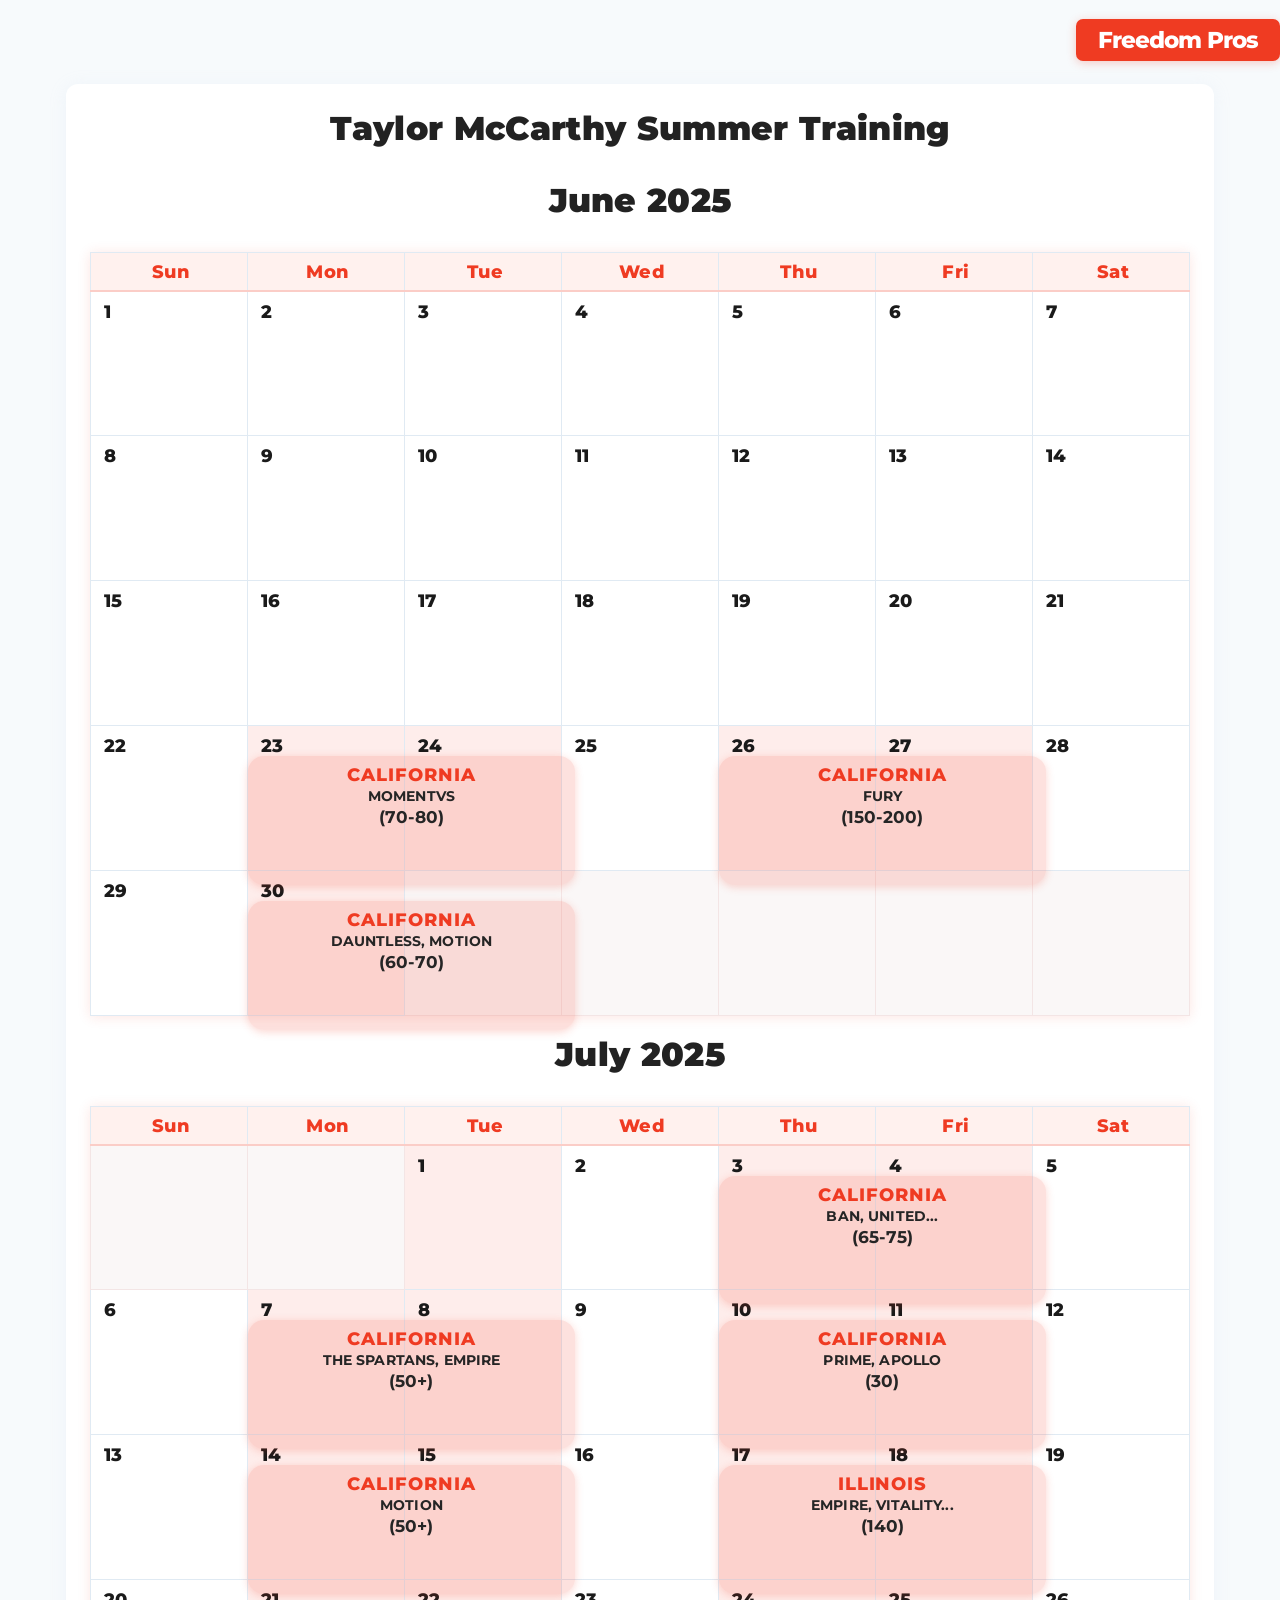
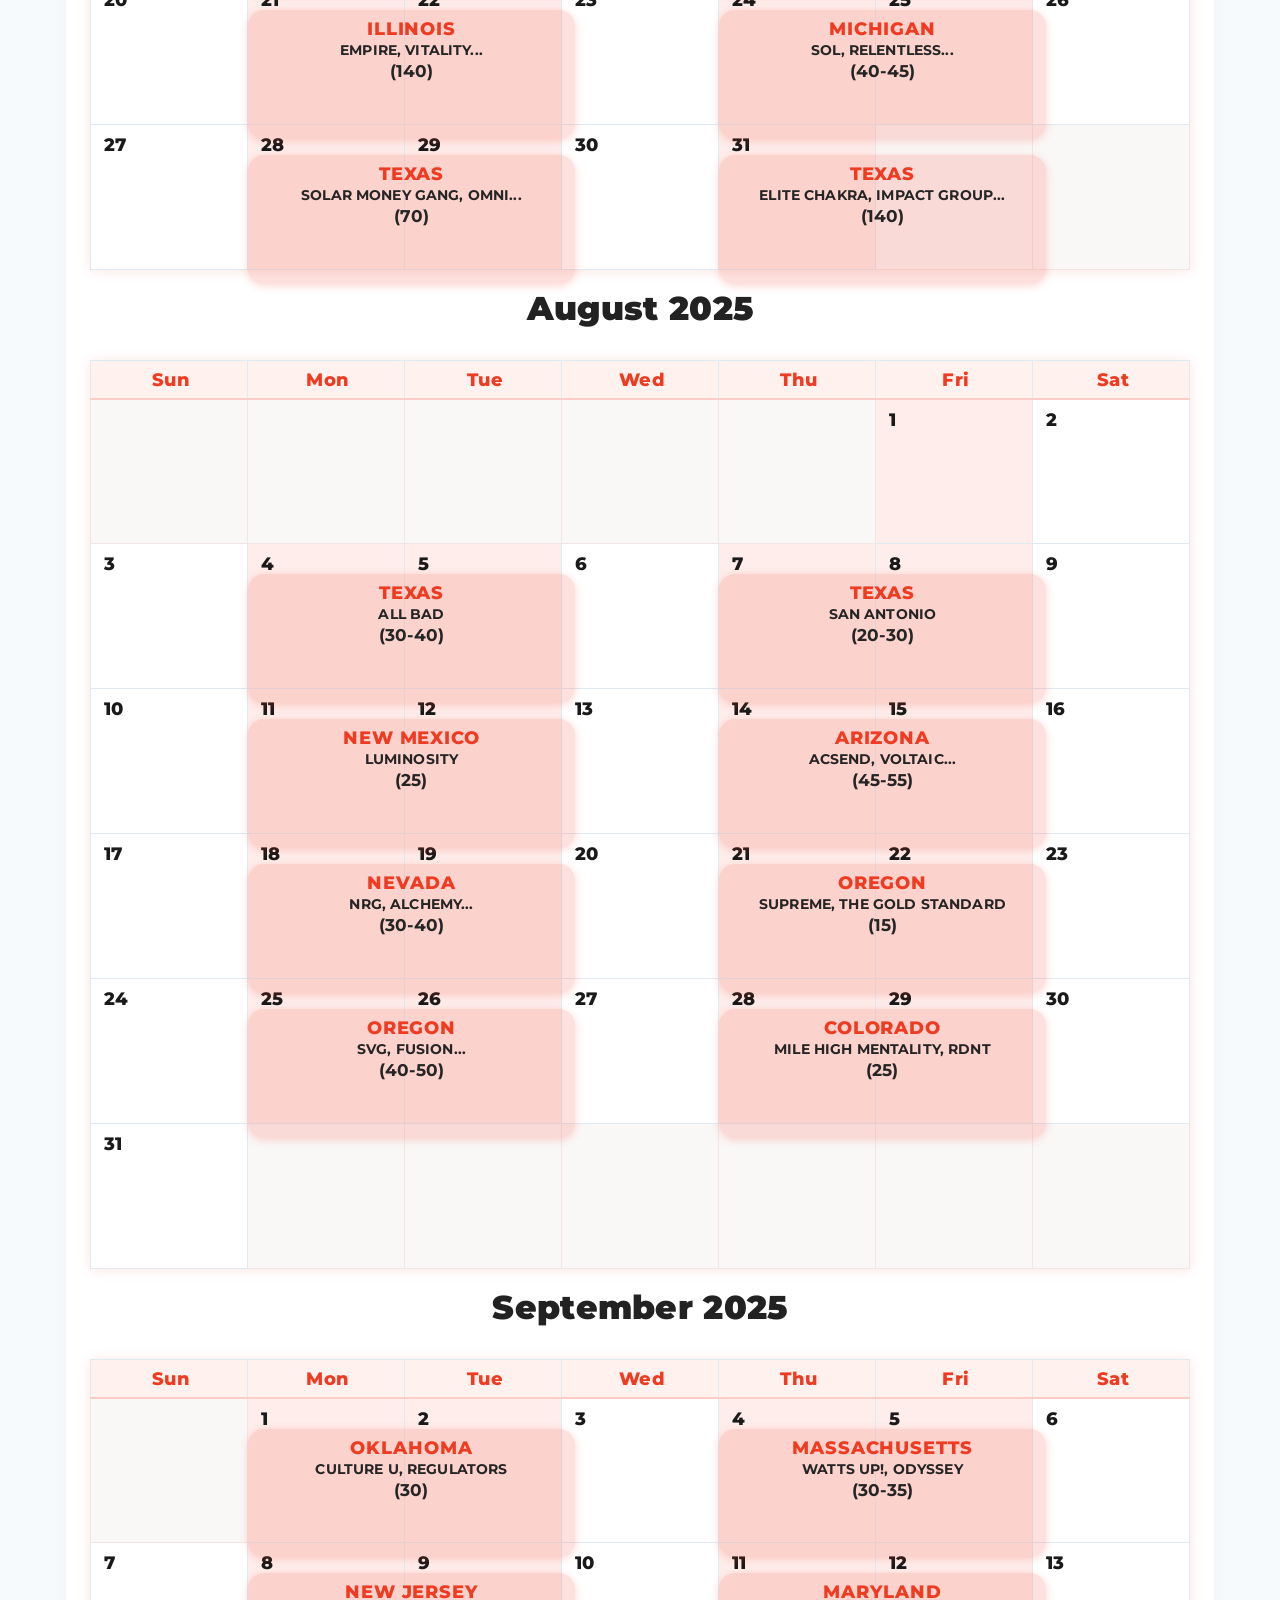
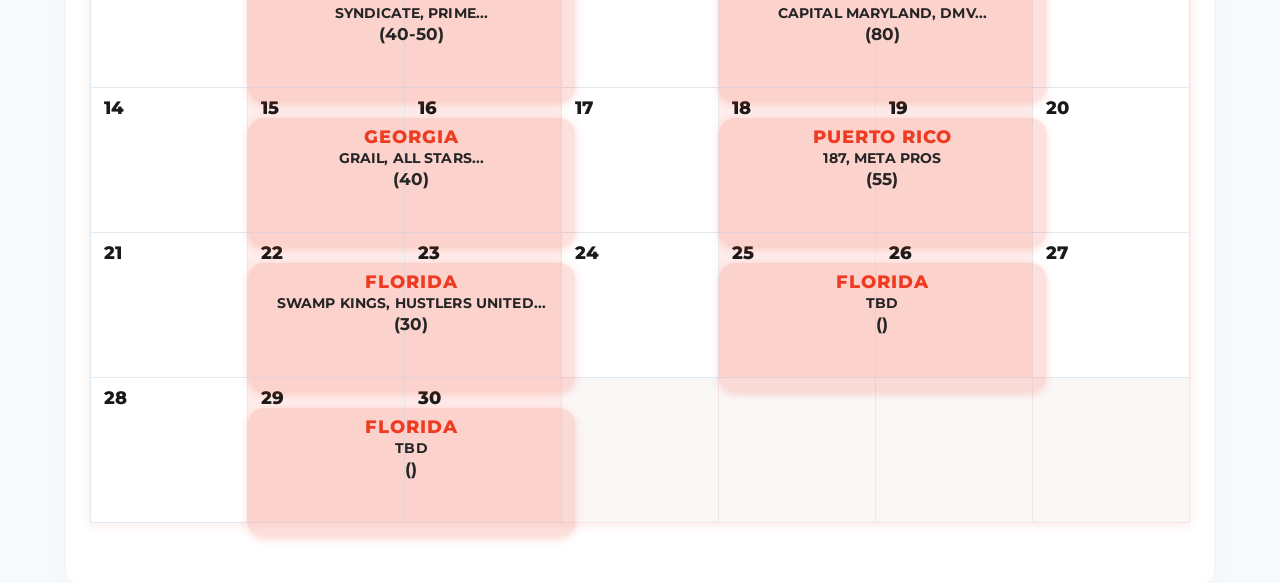
<file: index.html>
<!DOCTYPE html>
<html lang="en">
<head>
  <meta charset="UTF-8">
  <title>Taylor McCarthy Summer Training 2025</title>
  <meta name="viewport" content="width=device-width, initial-scale=1.0">
  <link rel="stylesheet" href="calendar.css">
  <link href="https://fonts.googleapis.com/css?family=Montserrat:700,400&display=swap" rel="stylesheet">
  <style>
    body {
      background: #f7fafc;
      font-family: 'Montserrat', Arial, sans-serif;
      margin: 0; padding: 0;
      min-height: 100vh;
    }
    .header {
      width: 100%;
      background: none;
      height: 60px;
      display: flex;
      align-items: center;
      justify-content: flex-end;
      position: relative;
      margin-bottom: 24px;
      padding: 0 36px 0 0;
    }
    .header .logo {
      font-weight: 800;
      font-size: 1.45em;
      color: #fff;
      background: #ef3b22;
      border-radius: 7px;
      padding: 7px 22px 7px 22px;
      letter-spacing: -1px;
      margin-left: auto;
      box-shadow: 0 2px 10px #ef3b2240;
      text-decoration: none;
      margin-top: 19px;
    }
    .container {
      max-width: 1100px;
      margin: 0 auto 0 auto;
      background: #fff;
      border-radius: 12px;
      box-shadow: 0 2px 18px #b6cbe522;
      padding: 24px 24px 42px 24px;
      margin-top: 0;
      position: relative;
      z-index: 2;
    }
    h1 {
      color: #222;
      margin-bottom: 32px;
      font-size: 2.05em;
      text-align: left;
      letter-spacing: 0.01em;
      font-weight: 900;
    }
    @media (max-width: 700px) {
      .container { padding: 8px 2vw 24px 2vw; }
      h1 { font-size: 1.15em; }
      .header .logo { font-size: 1em; padding: 5px 12px; }
    }
  </style>
</head>
<body>
  <div class="header">
    <span class="logo">Freedom Pros</span>
  </div>
  <div class="container">
    <h1>Taylor McCarthy Summer Training 2025</h1>
    <div id="all-calendars"></div>
  </div>
  <script src="addresses.js"></script>
  <script src="calendar.js"></script>
</body>
</html>
</file>
<file: calendar.css>
.calendar {
  width: 100%;
  border-collapse: collapse;
  background: #fff;
  font-family: inherit;
  margin: 0 auto 18px auto;
  box-shadow: 0 1px 12px #ef3b2220;
}

.calendar th,
.calendar td {
  border: 1px solid #e0eaf3;
  width: 14.285%;
  height: 145px; /* <-- taller for more room */
  vertical-align: top;
  text-align: left;
  position: relative;
  background: #fff;
  padding: 8px 8px 2px 12px;
  box-sizing: border-box;
}

.calendar th {
  background: #fff1ee;
  color: #ef3b22;
  font-weight: 800;
  font-size: 1.1em;
  border-bottom: 2.5px solid #ef3b2240;
  height: 38px;
  text-align: center;
  letter-spacing: 0.02em;
}

.calendar-day-number {
  position: absolute;
  top: 8px;
  left: 13px;
  font-size: 1.13em;
  color: #1a1a1a;
  font-weight: 800;
  z-index: 2;
  background: transparent;
  pointer-events: none;
}

.event-block {
  background: rgba(239, 59, 34, 0.15);
  border-radius: 16px;
  box-shadow: 0 2px 9px #ef3b2235;
  font-family: 'Montserrat', Arial, sans-serif;
  padding: 8px 7px 7px 7px;
  margin-top: 0;
  margin-bottom: 0;
  min-height: 65px;
  display: flex;
  flex-direction: column;
  justify-content: flex-start;
  align-items: center;
  cursor: pointer;
  position: absolute;
  left: 0;
  right: 0;
  z-index: 10;
  width: calc(100% - 8px);
  top: 30px; /* ensure below the date number */
  height: calc(100% - 30px);
}

.event-block .event-state {
  color: #ef3b22;
  font-weight: 800;
  font-size: 1.12em;
  text-transform: uppercase;
  margin-bottom: 2px;
  letter-spacing: 0.05em;
}

.event-block .event-teams {
  color: #252525;
  font-weight: 700;
  font-size: 0.90em;
  text-transform: none;
  letter-spacing: 0.01em;
  margin-bottom: 1px;
  white-space: pre-line;
}

.event-block .event-participants {
  color: #252525;
  font-weight: 700;
  font-size: 1.05em;
  margin-top: 1px;
  text-transform: none;
}

.calendar-day.highlight:not(.event-block):not(.empty) {
  background: rgba(239, 59, 34, 0.09) !important;
}

.calendar-day.empty {
  background: #faf7f7;
  border: 1px solid #f3e5e5;
}

/* MOBILE OPTIMIZATION */
@media (max-width: 700px) {
  .calendar th, .calendar td {
    height: 99px !important;
    padding: 2px 1px 1px 4px !important;
    font-size: 0.98em;
  }
  .event-block {
    font-size: 0.75em !important;
    padding: 6px 2px 4px 2px !important;
    min-height: 31px;
    margin-top: 0;
    border-radius: 9px;
    line-height: 1.18;
    word-break: break-word;
    white-space: normal;
    max-width: 99vw;
    top: 26px;
    height: calc(100% - 26px);
  }
  .event-block .event-state {
    font-size: 1em !important;
    font-weight: 800;
    margin-bottom: 0;
    letter-spacing: 0.015em;
  }
  .event-block .event-teams {
    font-size: 0.77em !important;
    font-weight: 700;
    margin-bottom: 0;
    line-height: 1.13;
    word-break: break-word;
    white-space: pre-line;
  }
  .event-block .event-participants {
    font-size: 0.92em !important;
    margin-top: 0;
    display: block;
    font-weight: 700;
  }
  .calendar-day-number {
    font-size: 0.92em;
    left: 4px;
    top: 2px;
    font-weight: 800;
  }
}
.centered-title {
  text-align: center;
  width: 100%;
  margin: 0 auto 32px auto;
  font-size: 2.05em;
  color: #222;
  letter-spacing: 0.01em;
  font-weight: 900;
}
@media (max-width: 700px) {
  .centered-title {
    font-size: 1.15em;
  }
}
</file>
